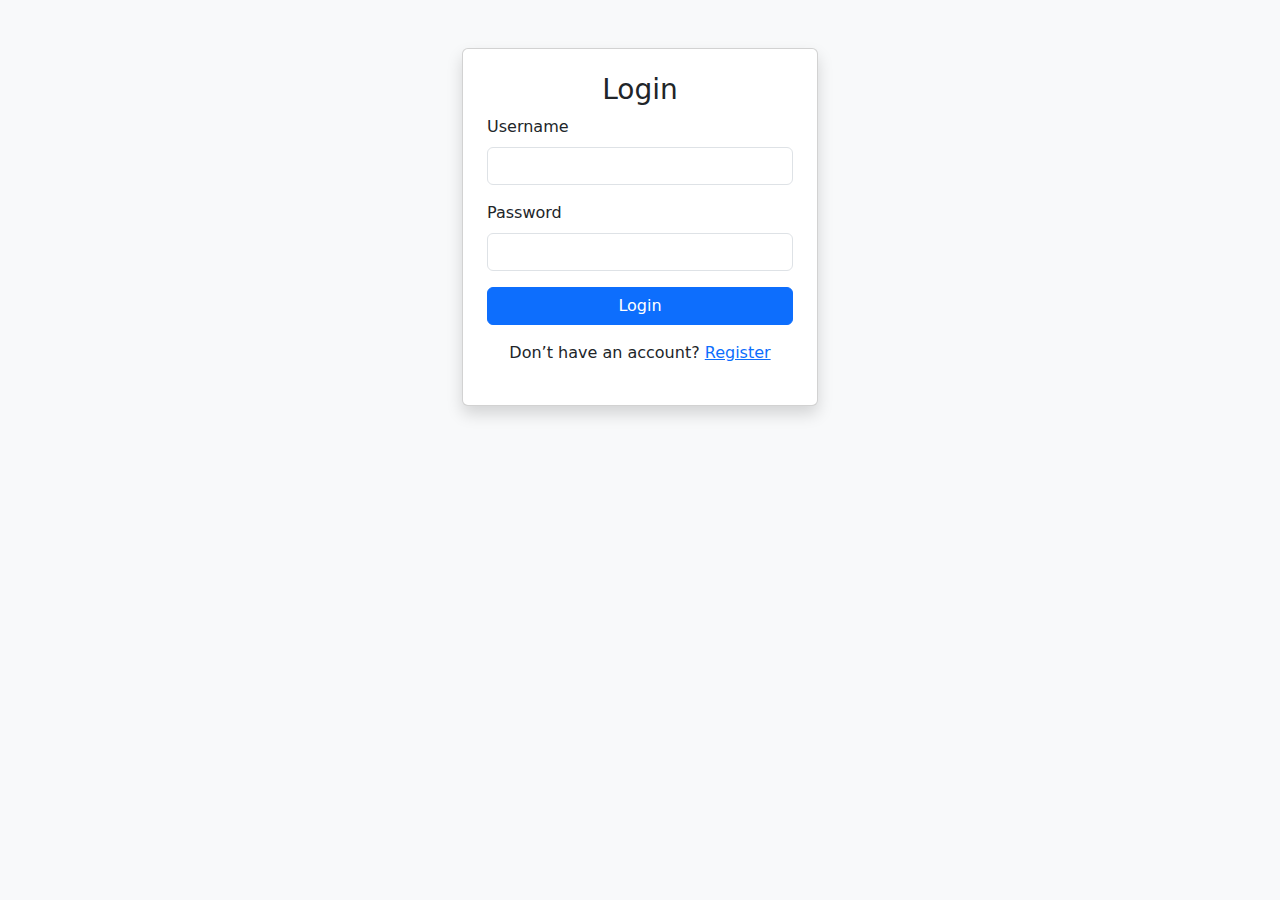
<file: Software engineering(online Ticket)/software engineering updated/templates/login.html>
<!DOCTYPE html>
<html lang="en">
<head>
  <meta charset="UTF-8">
  <title>Login</title>
  <link href="https://cdn.jsdelivr.net/npm/bootstrap@5.3.0/dist/css/bootstrap.min.css" rel="stylesheet">
</head>
<body class="bg-light">
  <div class="container mt-5">
    <div class="row justify-content-center">
      <div class="col-md-4">
        <div class="card shadow p-4">
          <h3 class="text-center">Login</h3>
          <form method="POST">
            <div class="mb-3">
              <label for="username" class="form-label">Username</label>
              <input type="text" class="form-control" name="username" required>
            </div>
            <div class="mb-3">
              <label for="password" class="form-label">Password</label>
              <input type="password" class="form-control" name="password" required>
            </div>
            <button type="submit" class="btn btn-primary w-100">Login</button>
          </form>
          <p class="mt-3 text-center">
            Don’t have an account? <a href="{{ url_for('register') }}">Register</a>
          </p>
        </div>
      </div>
    </div>
  </div>
</body>
</html>
</file>
